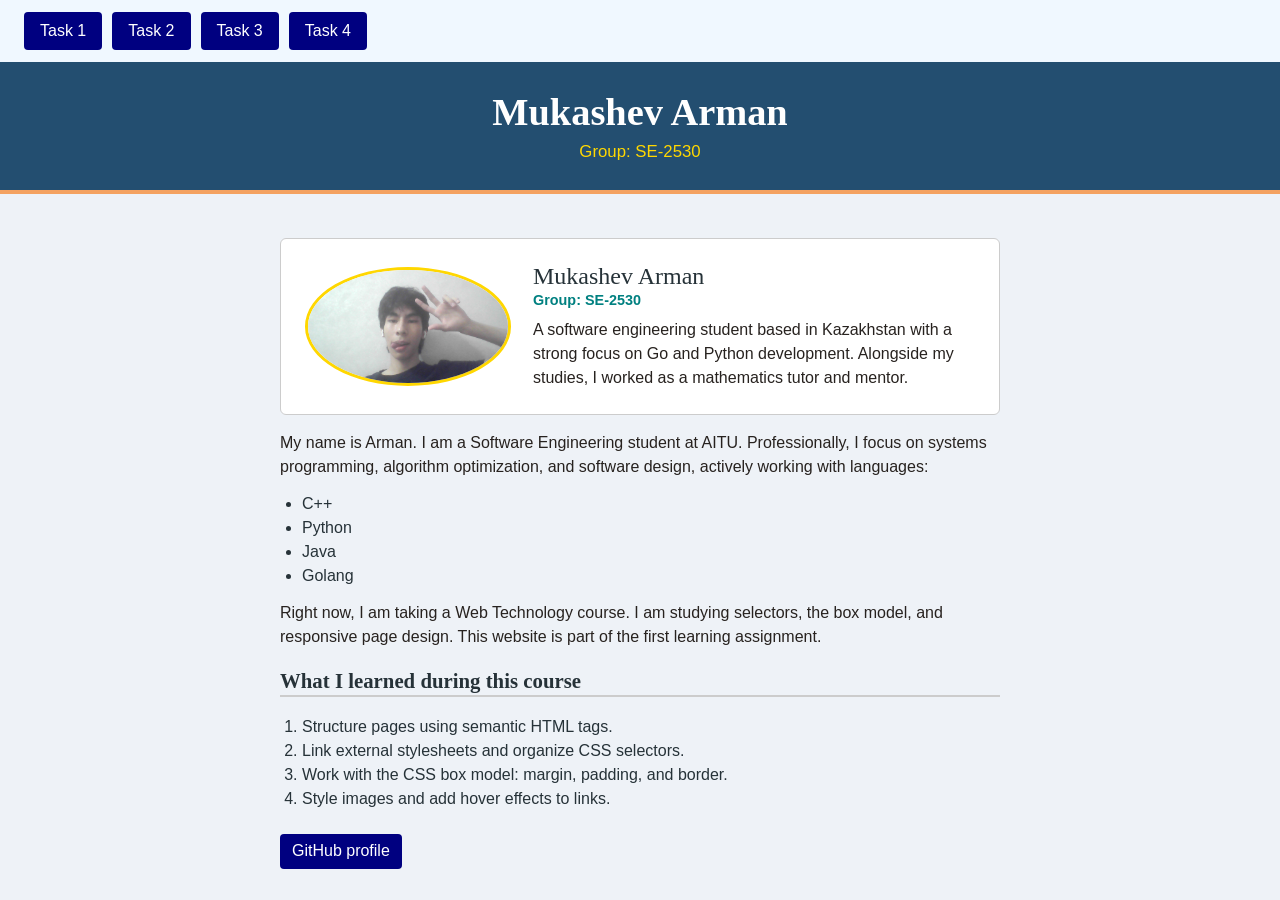
<file: index.html>
<!DOCTYPE html>
<html lang="ru">
<head>
    <meta charset="UTF-8">
    <meta http-equiv="refresh" content="0; url=task1/index.html">
    <title>Redirecting...</title>
</head>
<body>
    <p>If you are not redirected automatically, follow this <a href="task1/index.html">link</a>.</p>
</body>
</html>
</file>
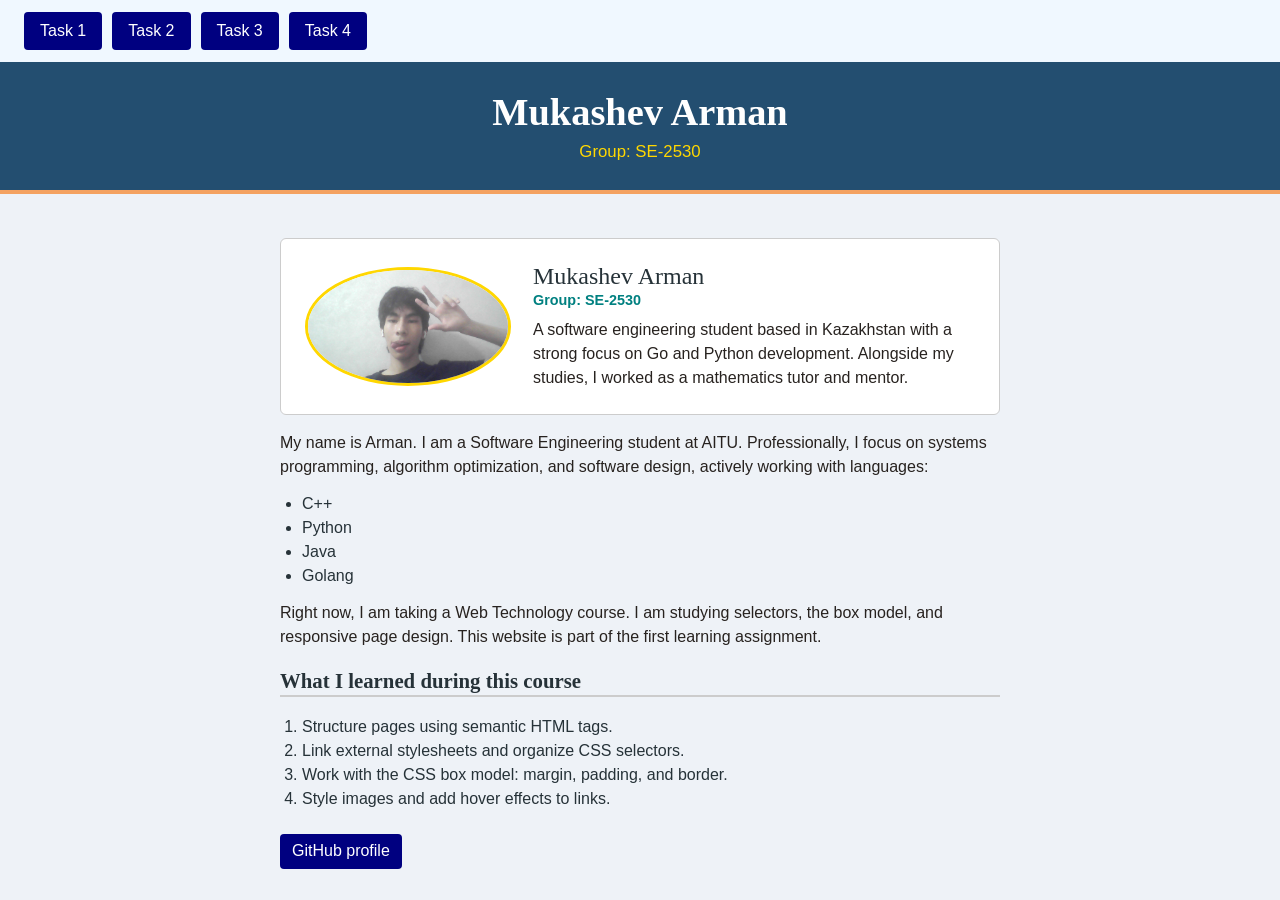
<file: task1/index.html>
<!DOCTYPE html>
<html lang="en">
<head>
	<meta charset="UTF-8">
	<meta name="viewport" content="width=device-width, initial-scale=1.0">
    <title>Task 1</title>
    <link rel="stylesheet" href="../task1/styles.css">
</head>
<body>
    <nav class="navigation">
        <ul>
            <li><a href="index.html">Task 1</a></li>
            <li><a href="../task2/index.html">Task 2</a></li>
            <li><a href="../task3/exercise1/index.html">Task 3</a></li>
            <li><a href="../task4/index.html">Task 4</a></li>
        </ul>   
    </nav>
    <header class="page-person">
        <h1>Mukashev Arman</h1>
        <h2>Group: SE-2530</h2>
    </header>
    <main class="content">      
        <section class="card profile-card" id="profile">
        <img src="WIN_20260916_21_58_05_Pro.jpg" alt="My Photo" class="profile-card_photo">
        <div class="profile-card__text">
            <p class="profile-card_name">Mukashev Arman</p>
            <p class="profile-card_group">Group: SE-2530</p>
            <p class="profile-card_description">A software engineering student based in Kazakhstan with a strong focus on Go and Python development. Alongside my studies, I worked as a mathematics tutor and mentor.</p>
        </div>
        </section>
        <p class="intro-text">My name is Arman. I am a Software Engineering student at AITU. Professionally, I focus on systems programming, algorithm optimization, and software design, actively working with languages:</p>
        <ul>
            <li>C++</li>
            <li>Python</li>
            <li>Java</li>
            <li>Golang</li>
        </ul>
        <p class="intro-text">Right now, I am taking a Web Technology course. I am studying selectors, the box model, and responsive page design. This website is part of the first learning assignment.</p>
        <h3 class="section-title">What I learned during this course</h3>
        <ol>
            <li>Structure pages using semantic HTML tags.</li>
            <li>Link external stylesheets and organize CSS selectors.</li>
            <li>Work with the CSS box model: margin, padding, and border.</li>
            <li>Style images and add hover effects to links.</li>
        </ol>
        <a class="github-link" href="https://github.com/torch883" target="_blank" rel="noopener">GitHub profile</a>
    </main>
</body>
</html>
</file>
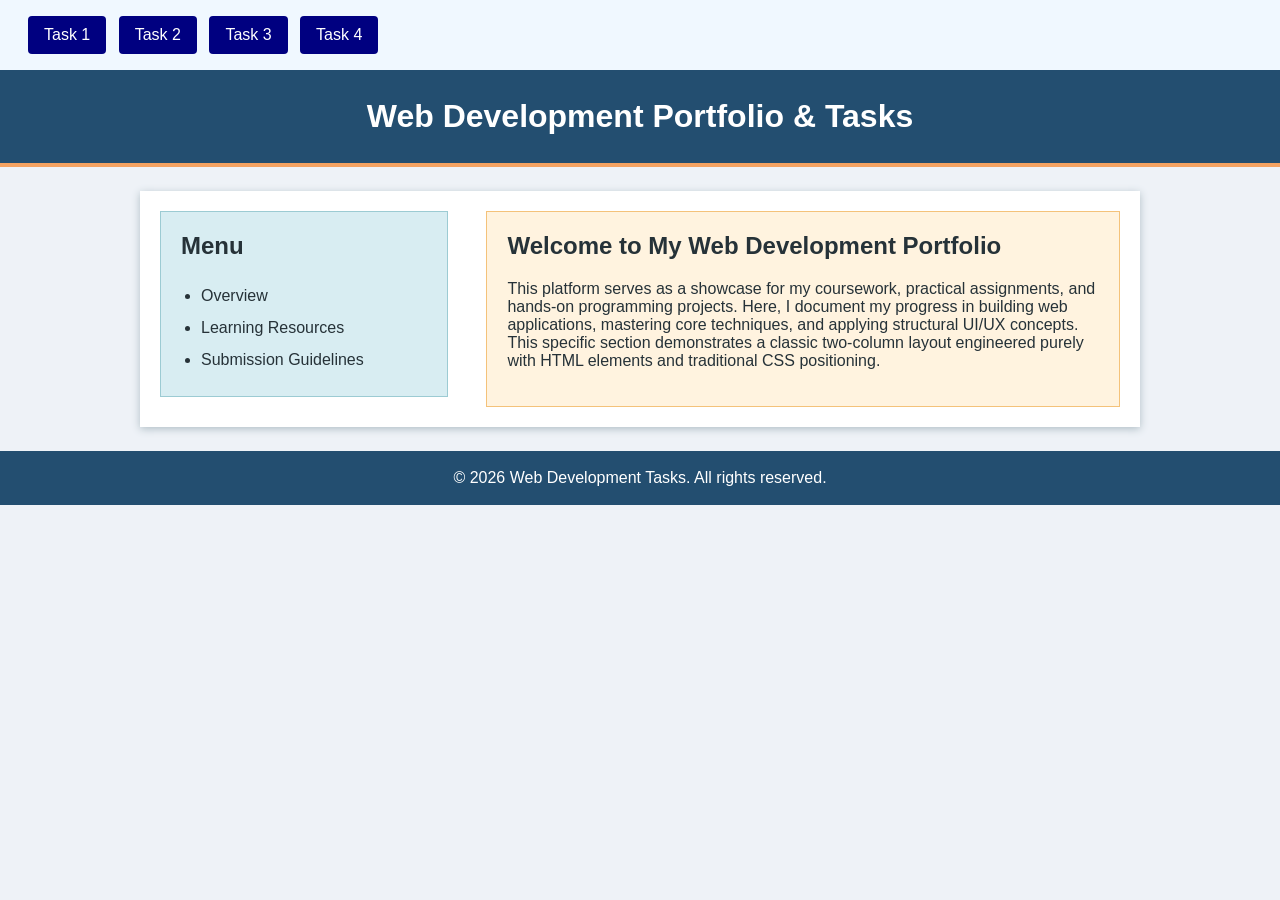
<file: task2/index.html>
<!DOCTYPE html>
<html lang="en">
<head>
	<meta charset="UTF-8">
	<meta name="viewport" content="width=device-width, initial-scale=1.0">
	<title>Web Development Tasks</title>
	<link rel="stylesheet" href="styles.css">
	</head>
	<body>
		<div class="navigation">
			<ul>
				<li><a href="../task1/index.html">Task 1</a></li>
				<li><a href="../task2/index.html">Task 2</a></li>
				<li><a href="../task3/exercise1/index.html">Task 3</a></li>
				<li><a href="../task4/index.html">Task 4</a></li>
			</ul>
		</div>

	<div class="header">
		<h1>Web Development Portfolio & Tasks</h1>
	</div>

	<div class="content">
		<div class="sidebar">
			<h2>Menu</h2>
			<ul>
				<li>Overview</li>
				<li>Learning Resources</li>
				<li>Submission Guidelines</li>
			</ul>
		</div>

		<div class="aside">
			<h2>Welcome to My Web Development Portfolio</h2>
			<p>This platform serves as a showcase for my coursework, practical assignments, and hands-on programming projects. 
				Here, I document my progress in building web applications, mastering core techniques, and applying structural UI/UX concepts. 
				This specific section demonstrates a classic two-column layout engineered purely with HTML elements and traditional CSS positioning.</p>
		</div>
	</div>

	<div class="footer">
		&copy; 2026 Web Development Tasks. All rights reserved.
	</div>
</body>
</html>
</file>
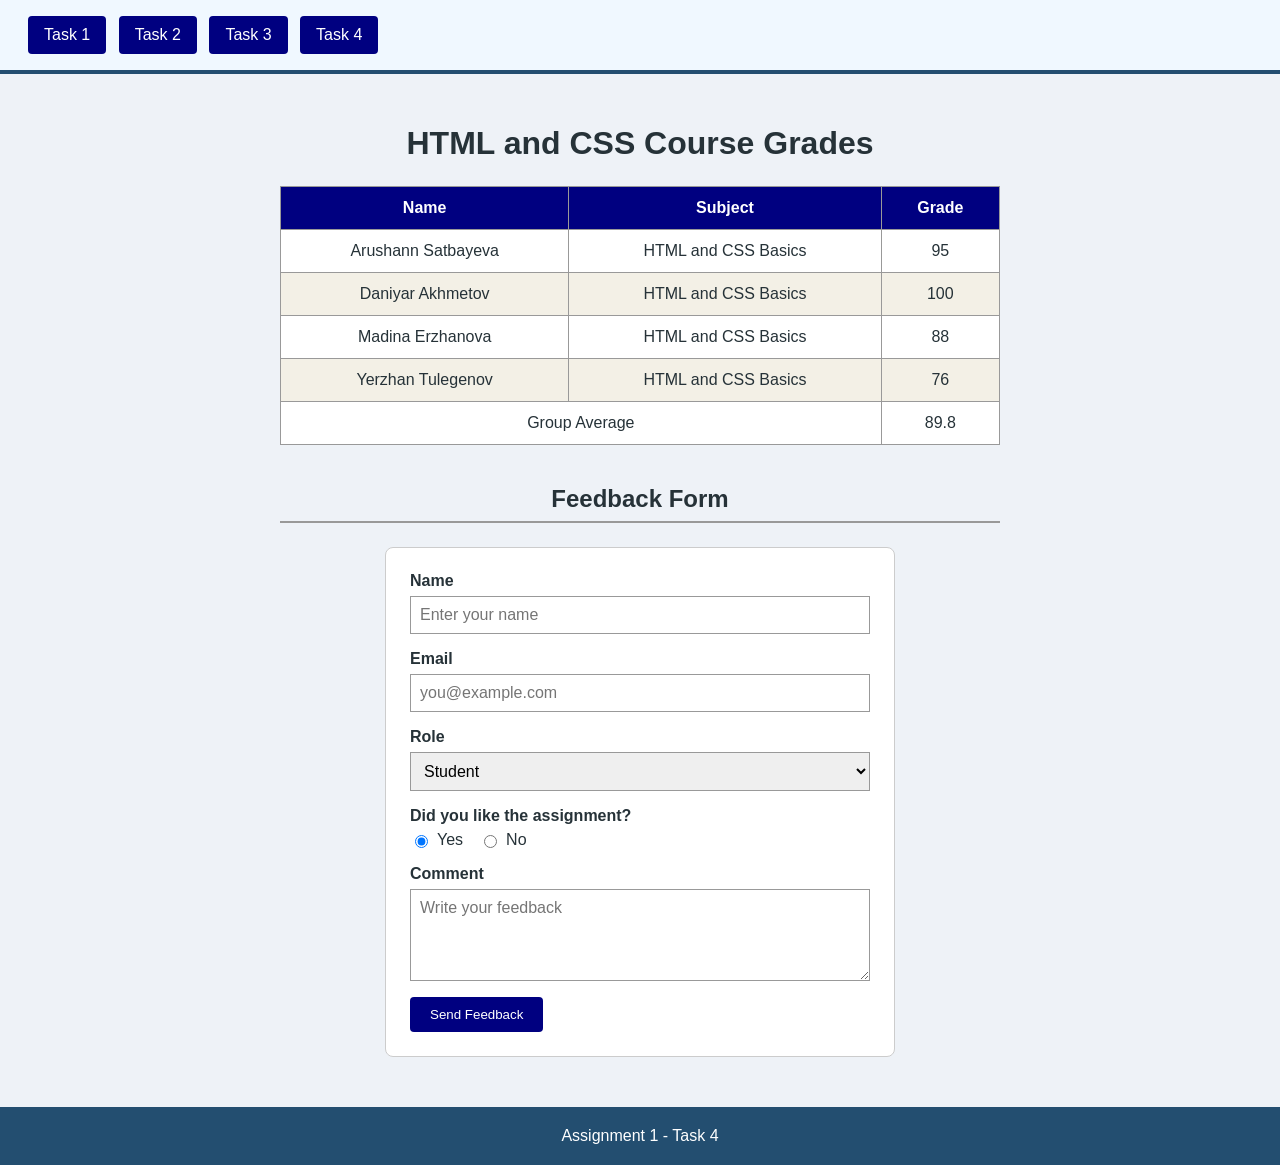
<file: task4/index.html>
<!DOCTYPE html>
<html lang="en">
<head>
<meta charset="UTF-8">
<meta name="viewport" content="width=device-width, initial-scale=1.0">
<title>Task 4 - Table and Form</title>
<link rel="stylesheet" href="styles.css">
</head>
<body>

<nav class="navigation">
  <a href="../task1/index.html">Task 1</a>
  <a href="../task2/index.html">Task 2</a>
  <a href="../task3/exercise1/index.html">Task 3</a>
  <a href="index.html">Task 4</a>
</nav>

<main class="content">

  <h1 id="grades-heading">HTML and CSS Course Grades</h1>

  <table class="grades-table">
    <thead>
      <tr>
        <th>Name</th>
        <th>Subject</th>
        <th>Grade</th>
      </tr>
    </thead>
    <tbody>
      <tr>
        <td>Arushann Satbayeva</td>
        <td>HTML and CSS Basics</td>
        <td>95</td>
      </tr>
      <tr class="highlight-row">
        <td>Daniyar Akhmetov</td>
        <td>HTML and CSS Basics</td>
        <td>100</td>
      </tr>
      <tr>
        <td>Madina Erzhanova</td>
        <td>HTML and CSS Basics</td>
        <td>88</td>
      </tr>
      <tr>
        <td>Yerzhan Tulegenov</td>
        <td>HTML and CSS Basics</td>
        <td>76</td>
      </tr>
      <tr>
        <td colspan="2">Group Average</td>
        <td>89.8</td>
      </tr>
    </tbody>
  </table>

  <h2 class="section-title">Feedback Form</h2>

  <form class="feedback-form" id="feedback-form" action="#" method="post">
    <div class="form-row">
      <label for="name">Name</label>
      <input type="text" id="name" name="name" placeholder="Enter your name" required>
    </div>

    <div class="form-row">
      <label for="email">Email</label>
      <input type="email" id="email" name="email" placeholder="you@example.com" required>
    </div>

    <div class="form-row">
      <label for="role">Role</label>
      <select id="role" name="role">
        <option value="student">Student</option>
        <option value="teacher">Teacher</option>
        <option value="other">Other</option>
      </select>
    </div>

    <div class="form-row">
      <span class="form-label">Did you like the assignment?</span>
      <div class="radio-group">
        <label><input type="radio" name="liked" value="yes" checked> Yes</label>
        <label><input type="radio" name="liked" value="no"> No</label>
      </div>
    </div>

    <div class="form-row">
      <label for="comments">Comment</label>
      <textarea id="comments" name="comments" rows="4" placeholder="Write your feedback"></textarea>
    </div>

    <button type="submit" class="submit-button">Send Feedback</button>
  </form>

</main>

<footer class="footer">
  Assignment 1 - Task 4
</footer>

</body>
</html>
</file>
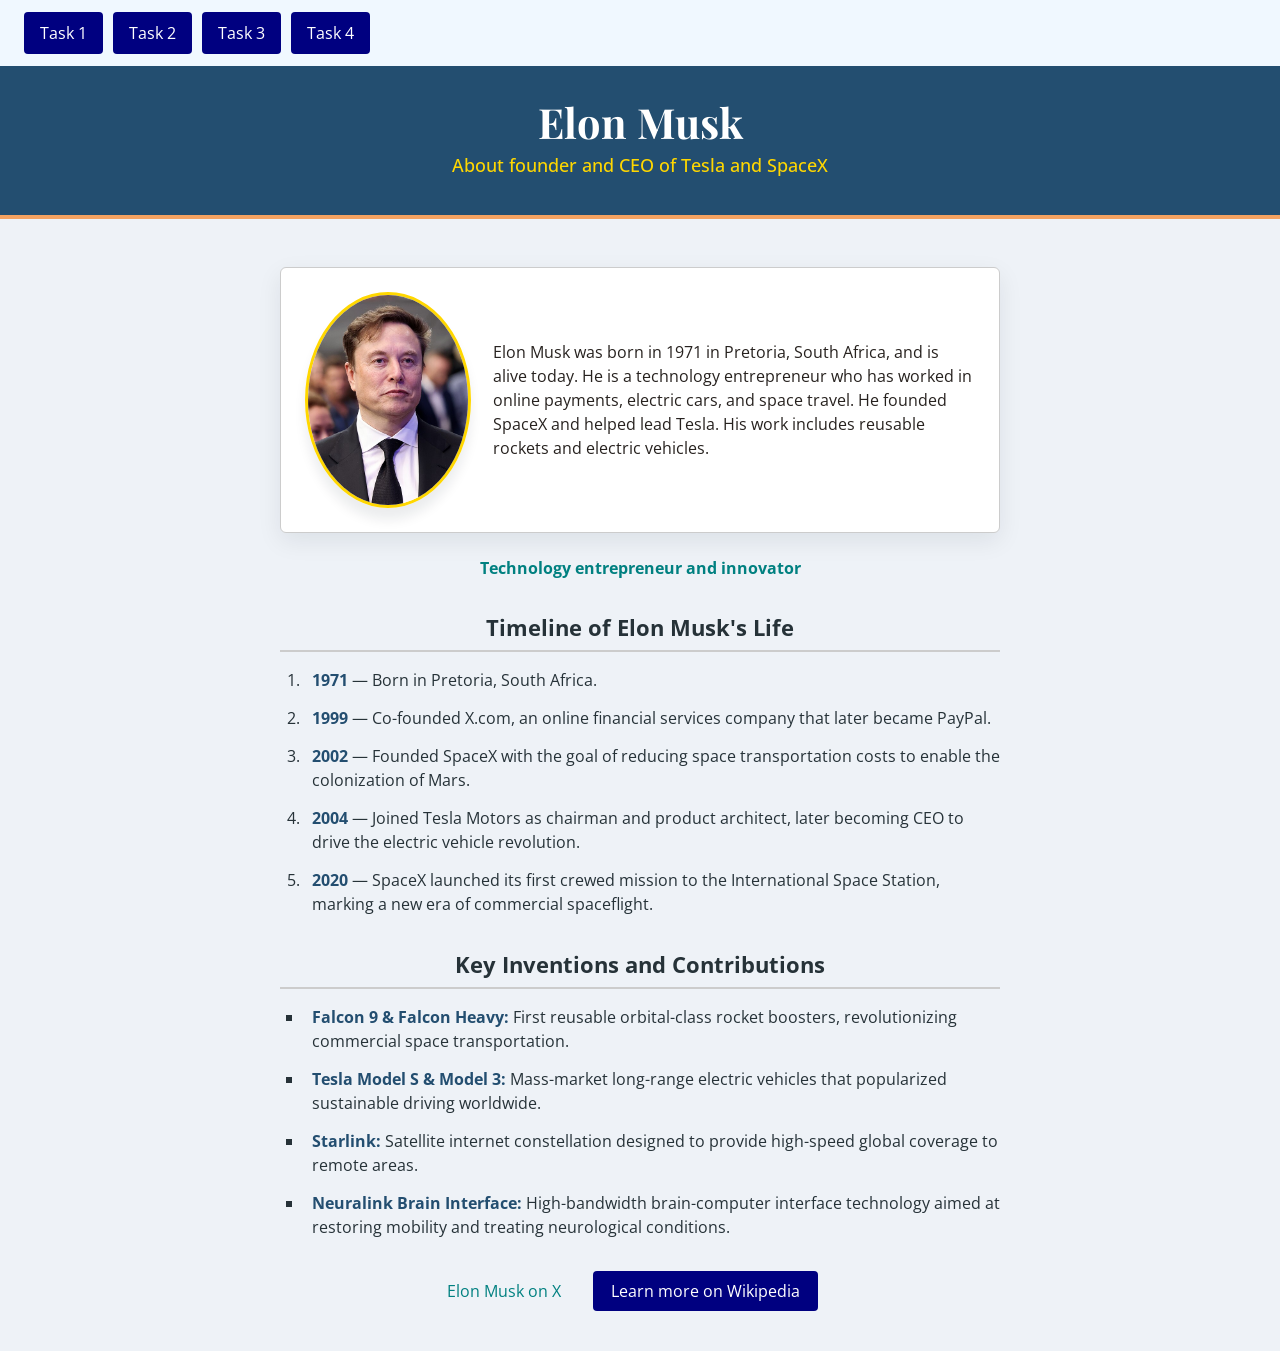
<file: task3/exercise1/index.html>
<!DOCTYPE html>
<html lang="en">
    <head>
        <meta charset="UTF-8" />
        <meta name="viewport" content="width=device-width, initial-scale=1.0" />
        <title>Elon Musk Tribute Page</title>
        <link rel="preconnect" href="https://fonts.googleapis.com">
        <link rel="preconnect" href="https://fonts.gstatic.com" crossorigin>
        <link href="https://fonts.googleapis.com/css2?family=Open+Sans&family=Playfair+Display:wght@600&display=swap" rel="stylesheet">
        <link rel="stylesheet" href="styles.css" />
    </head>
    <body>
        <div class="navigation">
            <ul>
                <li><a href="../../task1/index.html">Task 1</a></li>
                <li><a href="../../task2/index.html">Task 2</a></li>
                <li><a href="index.html">Task 3</a></li>
                <li><a href="../../task4/index.html">Task 4</a></li>
            </ul>
        </div>
    <header class="tribute-header">
        <h1>Elon Musk</h1>
        <h2>About founder and CEO of Tesla and SpaceX</h2>
    </header>
    <main class="content">
        <section class="profile-card" id="profile">
            <img src="Elon_Musk_-_54820081119_(cropped).jpg" alt="Portrait of Elon Musk" class="profile-card_photo">
            <div class="profile-card_text">
                <p class="profile-card_description">Elon Musk was born in 1971 in Pretoria, South Africa, and is alive today. He is a technology entrepreneur who has worked in online payments, electric cars, and space travel. He founded SpaceX and helped lead Tesla. His work includes reusable rockets and electric vehicles.</p>
            </div>
        </section>

        <h3 class="tagline">Technology entrepreneur and innovator</h3>

        <h2 class="section-title">Timeline of Elon Musk's Life</h2>
        <ol class="list">
        <li><strong>1971</strong> — Born in Pretoria, South Africa.</li>
        <li><strong>1999</strong> — Co-founded X.com, an online financial services company that later became PayPal.</li>
        <li><strong>2002</strong> — Founded SpaceX with the goal of reducing space transportation costs to enable the colonization of Mars.</li>
        <li><strong>2004</strong> — Joined Tesla Motors as chairman and product architect, later becoming CEO to drive the electric vehicle revolution.</li>
        <li><strong>2020</strong> — SpaceX launched its first crewed mission to the International Space Station, marking a new era of commercial spaceflight.</li>
        </ol>

        <h2 class="section-title">Key Inventions and Contributions</h2>
        <ul class="list">
        <li><strong>Falcon 9 &amp; Falcon Heavy:</strong> First reusable orbital-class rocket boosters, revolutionizing commercial space transportation.</li>
        <li><strong>Tesla Model S &amp; Model 3:</strong> Mass-market long-range electric vehicles that popularized sustainable driving worldwide.</li>
        <li><strong>Starlink:</strong> Satellite internet constellation designed to provide high-speed global coverage to remote areas.</li>
        <li><strong>Neuralink Brain Interface:</strong> High-bandwidth brain-computer interface technology aimed at restoring mobility and treating neurological conditions.</li>
        </ul>
        <p class="links-row">
            <a href="https://x.com/elonmusk" target="_blank" rel="noopener">Elon Musk on X</a>
            <a href="https://en.wikipedia.org/wiki/Elon_Musk" target="_blank" rel="noopener" class="btn">Learn more on Wikipedia</a>
        </p>
    </main>
    </body>
</html>
</file>
<file: task1/styles.css>
body {
    margin: 0;
    font-family: Arial, sans-serif;
    background: #eef2f7;
    color: #263238;
}

.navigation{
  background-color: aliceblue;
  padding: 12px 24px;
}

.navigation ul{
  display: flex;
  flex-wrap: wrap;
  gap: 10px;
  margin: 0;
  padding: 0;
  list-style: none;
}

.navigation li{
  margin: 0;
}

.navigation a{
  display: block;
  padding: 10px 16px;
  color: white;
  border: 0;
  border-radius: 4px;
  text-decoration: none;
  background-color: navy;
}

.navigation a:hover{
  color: white;
  background-color: teal;
}

.page-person {
    padding: 28px;
    text-align: center;
    background: #234e70;
    color: white;
    border-bottom: 4px solid #f4a261;
}

.page-person h1{
  font-family: serif;
  font-size: 2.4rem;
  margin:0 0 8px;
}
 
.page-person h2{
  font-family: sans-serif;
  font-weight:500;
  font-size:1.05rem;
  color: gold;
  margin:0;
}

.content{
  max-width: 720px;
  margin: 0 auto;
  padding: 36px 24px 20px;
}

.intro-text{
  font-size: 1rem;
  color: #27221F;
  line-height: 1.5;
}

a{
  color: teal;
  text-decoration: none;
  border-bottom: 1px solid transparent;
  transition: border-color .15s ease, color .15s ease;
}

a:hover{
  color: navy;
  border-bottom-color: gold;
}

ol, ul{
  padding-left: 22px;
}
 
ol li, ul li{
  margin-bottom: 6px;
}
 
.section-title{
  font-family: Georgia, serif;
  font-size: 1.3rem;
  border-bottom: 2px solid #ccc;
  padding-bottom: 2px;
  margin-top: 20px;
}

#profile{
  display:flex;
  gap: 22px;
  align-items:center;
  background:#fff;
  border: 1px solid #ccc;
  border-radius: 6px;
  padding: 24px;
  margin-top: 8px;
}

.profile-card_photo{
  max-width: 200px;
  width:100%;
  border-radius: 50%;
  border: 3px solid gold;
}

.profile-card_name{
  font-family: Georgia, serif;
  font-size:1.5rem;
  margin:0 0 2px;
}

.profile-card_group{  
  color: teal;
  font-size:0.9rem;
  margin:0 0 10px;
  font-weight:600;
}

.profile-card_description{
  color: #27221F;
  font-size: 1rem;
  line-height: 1.5;
  margin: 0;
}

.github-link{
  display: inline-block;
  margin-top: 10px;
  padding: 8px 12px;
  background: navy;
  color: white;
  border-radius: 4px;
}

.github-link:hover{
  background: teal;
  color: white;
}

@media (max-width: 600px){
  #profile{
    flex-direction: column;
    text-align: center;
  }

  .profile-card_photo{
    max-width: 160px;
  }
}
</file>
<file: task2/styles.css>
* {
    box-sizing: border-box;
}

.navigation{
  background-color: aliceblue;
  padding: 12px 24px;
}

.navigation ul{
    margin: 0;
    padding: 0;
    text-align: left;
    list-style: none;
}

.navigation li{
    display: inline-block;
    margin: 4px;
}

.navigation a{
    display: block;
    padding: 10px 16px;
    color: white;
    text-decoration: none;
    background: navy;
    border-radius: 4px;
}

.navigation a:hover{
    background: teal;
}

body {
    margin: 0;
    font-family: Arial, sans-serif;
    background: #eef2f7;
    color: #263238;
}

.header {
    padding: 28px;
    text-align: center;
    background: #234e70;
    color: white;
    border-bottom: 4px solid #f4a261;
}

.header h1 {
    margin: 0;
}


.content {
    margin: 24px auto;
    max-width: 1000px;
    padding: 20px;
    overflow: auto;
    background: white;
    box-shadow: 0 2px 8px #b0bec5;
}

.sidebar {
    float: left;
    width: 30%;
    padding: 20px;
    background: #d8edf2;
    border: 1px solid #9ccbd3;
}

.sidebar h2,
.aside h2 {
    margin-top: 0;
}

.sidebar ul {
    margin: 0;
    padding-left: 20px;
    line-height: 2;
}

.aside {
    float: right;
    width: 66%;
    min-height: 190px;
    padding: 20px;
    background: #fff3df;
    border: 1px solid #f4c27a;
}

.footer {
    clear: both;
    padding: 18px;
    text-align: center;
    background: #234e70;
    color: white;
}

@media (max-width: 650px) {
    .sidebar,
    .aside {
        float: none;
        width: 100%;
        margin-bottom: 16px;
    }
}
</file>
<file: task4/styles.css>
body {
  margin: 0;
  font-family: Arial, sans-serif;
  background: #eef2f7;
  color: #263238;
}

.navigation {
  padding: 12px 24px;
  background: aliceblue;
  text-align: left;
  border-bottom: 4px solid #234e70;
}

.navigation a {
  display: inline-block;
  margin: 4px;
  padding: 10px 16px;
  color: white;
  text-decoration: none;
  background: navy;
  border-radius: 4px;
}

.navigation a:hover {
  background: teal;
}

.content {
  max-width: 720px;
  margin: 0 auto;
  padding: 30px 24px 50px;
}

#grades-heading {
  text-align: center;
  margin-bottom: 24px;
}

.grades-table {
  width: 100%;
  border-collapse: collapse;
  background: white;
}

.grades-table th,
.grades-table td {
  padding: 12px;
  text-align: center;
  border: 1px solid #999;
}

.grades-table th {
  color: white;
  background: navy;
}

.grades-table tr:nth-child(even) {
  background: #f3f0e6;
}

.grades-table .highlight-row {
  background: #fdecc8;
}

.section-title {
  margin-top: 40px;
  text-align: center;
  border-bottom: 2px solid #999;
  padding-bottom: 8px;
}

.feedback-form {
  width: 460px;
  max-width: 100%;
  margin: 24px auto 0;
  padding: 24px;
  background: white;
  border: 1px solid #ccc;
  border-radius: 8px;
}

.form-row {
  display: flex;
  flex-direction: column;
  gap: 6px;
  margin-bottom: 16px;
}

.form-row label,
.form-label {
  font-weight: bold;
}

.feedback-form input,
.feedback-form select,
.feedback-form textarea {
  box-sizing: border-box;
  width: 100%;
  padding: 9px;
  font: inherit;
  border: 1px solid #999;
}

.radio-group {
  display: flex;
  align-items: center;
  gap: 16px;
}

.radio-group label {
  display: flex;
  align-items: center;
  gap: 6px;
  font-weight: normal;
}

.radio-group input {
  width: auto;
}

.submit-button {
  padding: 10px 20px;
  color: white;
  background: navy;
  border: 0;
  border-radius: 4px;
  cursor: pointer;
}

.submit-button:hover {
  background: teal;
}

.footer {
  padding: 20px;
  text-align: center;
  color: white;
  background: #234e70;
}

@media (max-width: 600px) {
  .grades-table {
    font-size: 14px;
  }
}
</file>
<file: task3/exercise1/styles.css>
body {
    margin: 0;
    font-family: "Open Sans", sans-serif;
    background: #eef2f7;
    color: #263238;
}

.navigation {
  background: aliceblue;
  padding: 12px 24px;
}

.navigation ul {
  display: flex;
  flex-wrap: wrap;
  gap: 10px;
  margin: 0;
  padding: 0;
  list-style: none;
}

.navigation li {
  margin: 0;
}

.navigation a {
  display: block;
  padding: 10px 16px;
  color: white;
  border: 0;
  text-decoration: none;
  border-radius: 4px;
  background: navy;
}

.navigation a:hover {
  background: teal;
}

.tribute-header {
    padding: 28px;
    text-align: center;
    background: #234e70;
    color: white;
    border-bottom: 4px solid #f4a261;
}

.tribute-header h1{
  font-family: "Playfair Display", serif;
  font-size: 2.6rem;
  margin: 0 0 4px;
}

.tribute-header h2{
  font-weight: 500;
  color: gold;
  margin: 0 0 10px;
  font-size: 1.1rem;
}

.content {
  max-width: 720px;
  margin: 0 auto;
  padding: 24px;
}

#profile {
  display: flex;
  width: auto;
  margin: 24px auto;
  gap: 22px;
  align-items:center;
  background:#fff;
  border: 1px solid #ccc;
  border-radius: 6px;
  padding: 24px;
  box-shadow: 0 8px 24px rgba(16,24,32,0.08);
}

.profile-card_photo {
  max-width: 160px;
  width:90%;
  border-radius: 50%;
  border: 3px solid gold; 
  box-shadow: 0 12px 12px rgba(16,24,32,0.08);
}

.profile-card_description {
  color: #27221F;
  font-size: 1rem;
  line-height: 1.5;
  margin: 0;
}

.section-title {
  font-size:1.35rem;
  margin: 34px auto 16px;
  text-align: center;
  border-bottom: 2px solid #ccc;
  padding-bottom:8px;
}

.list {
  margin-bottom: 32px;
  padding-left: 24px;
}

ol.list {
  list-style-type: decimal;
}

ul.list {
  list-style-type: square;
}

.list li {
  margin-bottom: 14px;
  padding-left: 8px;
  line-height: 1.5;
}

.list strong {
  color: #234e70;
}

.tagline {
  text-align: center;
  font-size: 1rem;
  color: teal;
}

.links-row {
  margin-top: 28px;
  display:flex;
  justify-content: center;
  gap: 16px;
  flex-wrap:wrap;
  align-items:center;
}

.links-row a {
  color: teal;
  text-decoration:none;
  border-bottom: 1px solid transparent;
  margin-right: 16px;
  transition: border-color .15s ease;
}

.links-row a:hover{
  border-bottom-color: gold;
}

.btn {
  background: navy;
  color:#fff !important;
  padding: 9px 18px;
  border-radius: 4px;
  border-bottom: none !important;
  transition: background .15s ease;
}

.btn:hover {
  background: teal;
}

@media (max-width: 600px) {
  #profile {
    display: block;
    text-align: center;
  }

  .profile-card_photo {
    width: 160px;
    margin-bottom: 16px;
  }
}
</file>
